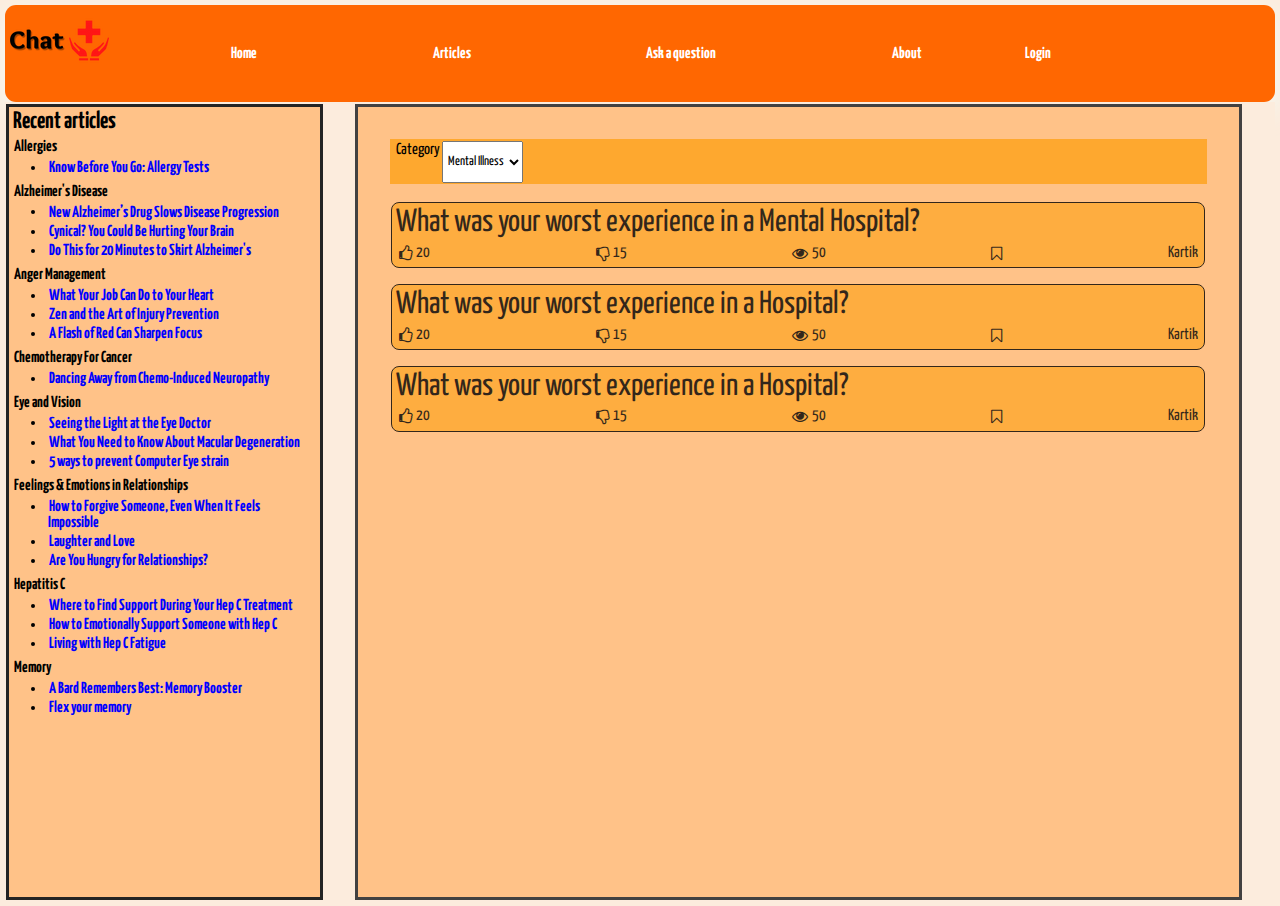
<file: index.html>
<!DOCTYPE html>
<html lang="en">
<head>
    <link rel="stylesheet" href="index.css">
    <link rel="stylesheet" href="resp_text.css">
    <meta charset="UTF-8">
    <meta http-equiv="X-UA-Compatible" content="IE=edge">
    <meta name="viewport" content="width=device-width, initial-scale=1.0">
    <link rel="stylesheet" href="https://cdnjs.cloudflare.com/ajax/libs/font-awesome/4.7.0/css/font-awesome.min.css">
    <title>Document</title>
</head>
<body>
    <section class="homePage">
        <!--Pawan navbar-->
        <div class="navbar">
            <div class="logo">
                <img src="logo.png" alt="articles/article.html">
            </div>
            <div class="menus">
               
                    <li><a href="#">Home</a></li>
                    <li><a href="articles/article.html">Articles</a></li>
                    <li><a href="ask.html">Ask a question</a></li>
                    <li><a href="about.html">About</a></li>
                
            </div>
            <div class="profile">
                <a href="login.html"><p>Login</p></a>
            </div>
        <!--Pawan navbar-->

        <!--Yogendar&Ravi article-->
        </div>
        <div class="main">
            <!--Yogendar article-->
            <div class="articleBox">
                <h2>Recent articles</h2>
                <div class="article article-cat1">
                    <p>Allergies</p>
                    <ol>
                        <li><a href="articles/article.html">Know Before You Go: Allergy Tests</a></li>
                    </ol>
                </div>
                <div class="article article-cat2">
                    <p>Alzheimer's Disease</p>
                    <ol>
                        <li><a href="articles/article.html">New Alzheimer’s Drug Slows Disease Progression</a></li>
                        <li><a href="articles/article.html">Cynical? You Could Be Hurting Your Brain</a></li>
                        <li><a href="articles/article.html">Do This for 20 Minutes to Skirt Alzheimer's</a></li>
                    </ol>
                </div>
                <div class="article article-cat3">
                    <p>Anger Management</p>
                    <ol>
                        <li><a href="articles/article.html">What Your Job Can Do to Your Heart</a></li>
                        <li><a href="articles/article.html">Zen and the Art of Injury Prevention</a></li>
                        <li><a href="articles/article.html">A Flash of Red Can Sharpen Focus</a></li>
                    </ol>
                </div>
                <div class="article article-cat4">
                    <p>Chemotherapy For Cancer</p>
                    <ol>
                        <li><a href="articles/article.html">Dancing Away from Chemo-Induced Neuropathy</a></li>
                    </ol>
                </div>
                <div class="article article-cat5">
                    <p>Eye and Vision</p>
                    <ol>
                        <li><a href="articles/article.html">Seeing the Light at the Eye Doctor</a></li>
                        <li><a href="articles/article.html">What You Need to Know About Macular Degeneration</a></li>
                        <li><a href="articles/article.html">5 ways to prevent Computer Eye strain</a></li>
                    </ol>
                </div>
                <div class="article article-cat6">
                    <p>Feelings & Emotions in Relationships</p>
                    <ol>
                        <li><a href="articles/article.html">How to Forgive Someone, Even When It Feels Impossible</a></li>
                        <li><a href="articles/article.html">Laughter and Love</a></li>
                        <li><a href="articles/article.html">Are You Hungry for Relationships?</a></li>
                    </ol>
                </div>
                <div class="article article-cat7">
                    <p>Hepatitis C</p>
                    <ol>
                        <li><a href="articles/article.html">Where to Find Support During Your Hep C Treatment</a></li>
                        <li><a href="articles/article.html">How to Emotionally Support Someone with Hep C</a></li>
                        <li><a href="articles/article.html">Living with Hep C Fatigue</a></li>
                    </ol>
                </div>
                <div class="article article-cat8">
                    <p>Memory</p>
                    <ol>
                        <li><a href="articles/article.html">A Bard Remembers Best: Memory Booster</a></li>
                        <li><a href="articles/article.html">Flex your memory</a></li>
                    </ol>
                </div>

            </div>
            <!--Yogendar article-->
            <div class="questionBox">
            <div class="filter">
                <form action="" id="question-form">
                  </form>
                  <label for="cars">Category</label>
                    <select name="choose" id="choose-category">
                    <option value="mental">Mental Illness</option>
                    <option value="advice">Health Adivce</option>
                    <option value="surgery">Surgery</option>
                    <option value="cancer">Cancer</option>
                    <option value="all">All</option>
                    </select>
            </div>
            <div class="questions">
                <div class="mental question question1">
                    <p style="width: 100%;font-size: 2rem;">What was your worst experience in a Mental Hospital?</p>
                    <div class="question-info">
                            <div class="options likes">
                                <i class="fa fa-thumbs-o-up" aria-hidden="true"></i><p>20</p>
                            </div>
                            <div class="options down">
                                <i class="fa fa-thumbs-o-down" aria-hidden="true"></i><p>15</p>
                            </div>
                            <div class="options views">
                                <i class="fa fa-eye" aria-hidden="true"></i><p>50</p>
                            </div>
                            <div class="options bookmark">
                            <i class="fa fa-bookmark-o" aria-hidden="true"></i>
                            </div>
                            <div class="questions-user">
                                <p>Kartik</p>
                            </div>
                    </div>
                </div>
                <div class="surgery question question2">
                    <p style="width: 100%;font-size: 2rem;">What was your worst experience in a Hospital?</p>
                    <div class="question-info">
                            <div class="options likes">
                                <i class="fa fa-thumbs-o-up" aria-hidden="true"></i><p>20</p>
                            </div>
                            <div class="options down">
                                <i class="fa fa-thumbs-o-down" aria-hidden="true"></i><p>15</p>
                            </div>
                            <div class="options views">
                                <i class="fa fa-eye" aria-hidden="true"></i><p>50</p>
                            </div>
                            <div class="options bookmark">
                            <i class="fa fa-bookmark-o" aria-hidden="true"></i>
                            </div>
                            <div class="questions-user">
                                <p>Kartik</p>
                            </div>
                    </div>
                </div>
                <div class="cancer question question3">
                    <p style="width: 100%;font-size: 2rem;">What was your worst experience in a Hospital?</p>
                    <div class="question-info">
                            <div class="options likes">
                                <i class="fa fa-thumbs-o-up" aria-hidden="true"></i><p>20</p>
                            </div>
                            <div class="options down">
                                <i class="fa fa-thumbs-o-down" aria-hidden="true"></i><p>15</p>
                            </div>
                            <div class="options views">
                                <i class="fa fa-eye" aria-hidden="true"></i><p>50</p>
                            </div>
                            <div class="options bookmark">
                            <i class="fa fa-bookmark-o" aria-hidden="true"></i>
                            </div>
                            <div class="questions-user">
                                <p>Kartik</p>
                            </div>
                    </div>
                </div>
            </div>
        </div>
        </div>
    </section>
<script src="app.js"></script>
</body>
</html>
</file>
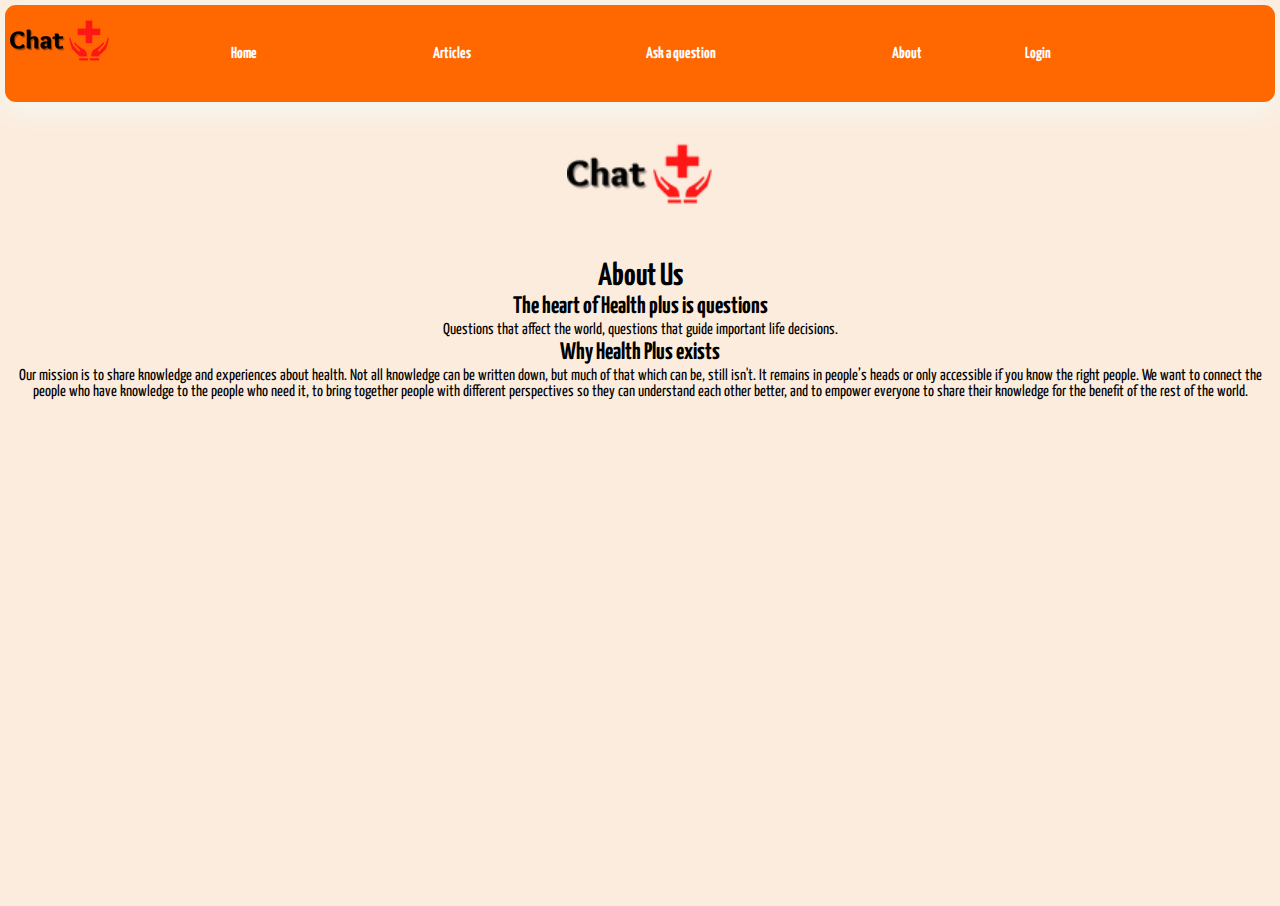
<file: about.html>
<!DOCTYPE html>
<html lang="en" dir="ltr">
  <head>
    <meta name="viewport" content="width=device-width, initial-scale=1.0">
    <meta charset="utf-8">
    <meta http-equiv="X-UA-Compatible" content="IE=edge">
    <meta name="viewport" content="width=device-width, initial-scale=1.0">
    <title>About Page</title>
    <link rel="stylesheet" href="about.css">
   </head>
  <body>
    <section class="homePage">
    <div class="navbar">
      <div class="logo">
          <img src="logo.png" alt="articles/article.html">
      </div>
      <div class="menus">
         
              <li><a href="index.html">Home</a></li>
              <li><a href="articles/article.html">Articles</a></li>
              <li><a href="ask.html">Ask a question</a></li>
              <li><a href="about.html">About</a></li>
          
      </div>
      <div class="profile">
          <a href="login.html"><p>Login</p></a>
      </div>
      </div>
    <div class="about">
      <img src="logo.png" width="150" height="150">
      <h1>About Us </h1>
      <h2>The heart of Health plus is questions</h2>
      <p>Questions that affect the world, questions that guide important life decisions.
      </p>

      <h2>Why Health Plus exists</h2>
      <p> Our mission is to share knowledge and experiences about health.
            Not all knowledge can be written down, but much of that which can be, still isn't. 
            It remains in people’s heads or only accessible if you know the right people.
            We want to connect the people who have knowledge to the people who need it, 
            to bring together people with different perspectives so they can understand each other better,
            and to empower everyone to share their knowledge for the benefit of the rest of the world.
      </p>

    </div>
  </section>
  </body>
</html>
</file>
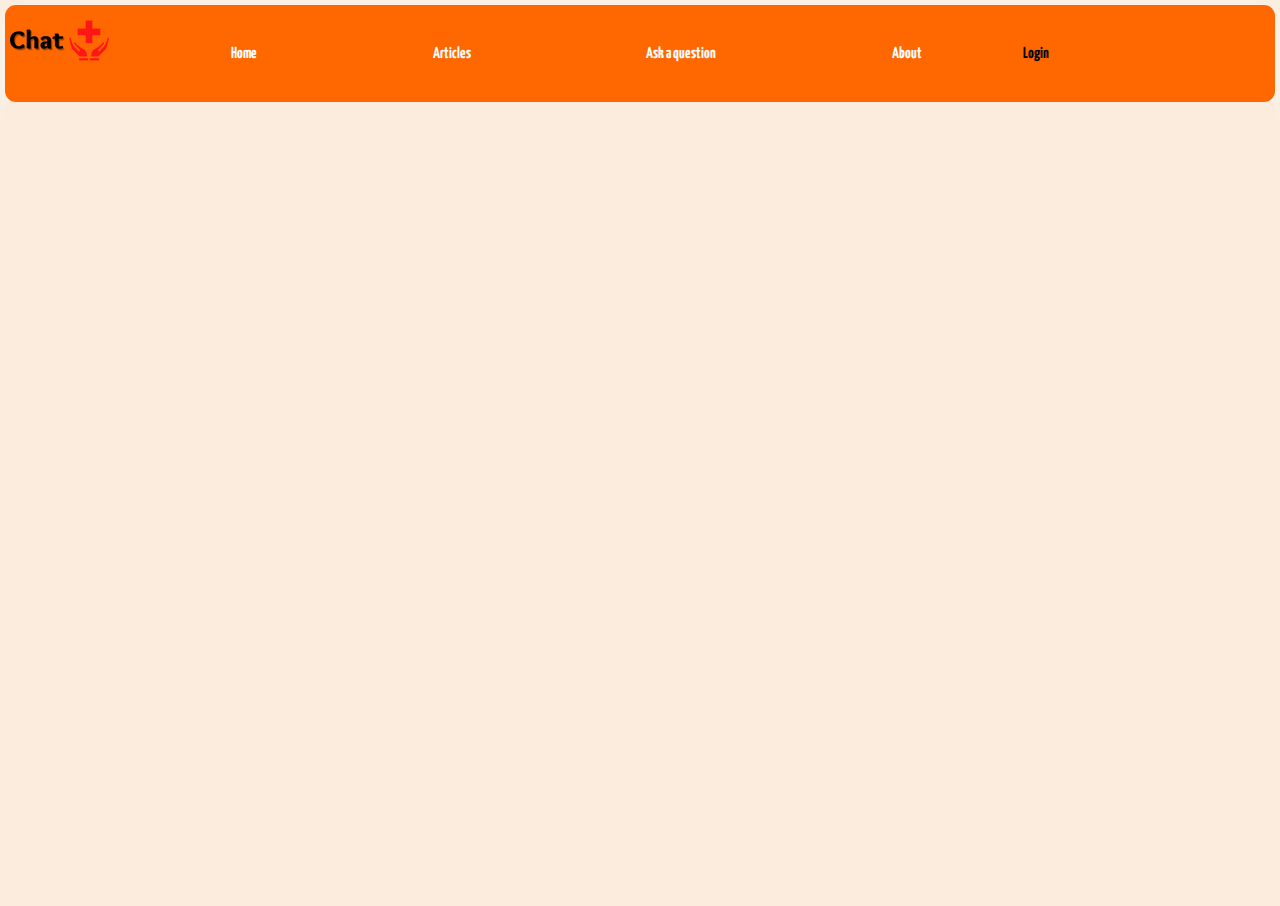
<file: ask.html>
<!DOCTYPE html>
<html lang="en">
<head>
    <link rel="stylesheet" href="index.css">
    <link rel="stylesheet" href="resp_text.css">
    <meta charset="UTF-8">
    <meta http-equiv="X-UA-Compatible" content="IE=edge">
    <meta name="viewport" content="width=device-width, initial-scale=1.0">
    <link rel="stylesheet" href="https://cdnjs.cloudflare.com/ajax/libs/font-awesome/4.7.0/css/font-awesome.min.css">
    <title>Document</title>
</head>
<body>
    <section class="homePage">
        <div class="navbar">
            <div class="logo">
                <img src="../logo.png" alt="">
            </div>
            <div class="menus">
               
                    <li><a href="index.html">Home</a></li>
                    <li><a href="articles/article.html">Articles</a></li>
                    <li><a href="ask.html">Ask a question</a></li>
                    <li><a href="about.html">About</a></li>
                
            </div>
            <div class="profile">
                <p>Login</p>
            </div>
            </div>
        <div class="main">
            
        </div>
    </section>
<script src="app.js"></script>
</body>
</html>
</file>
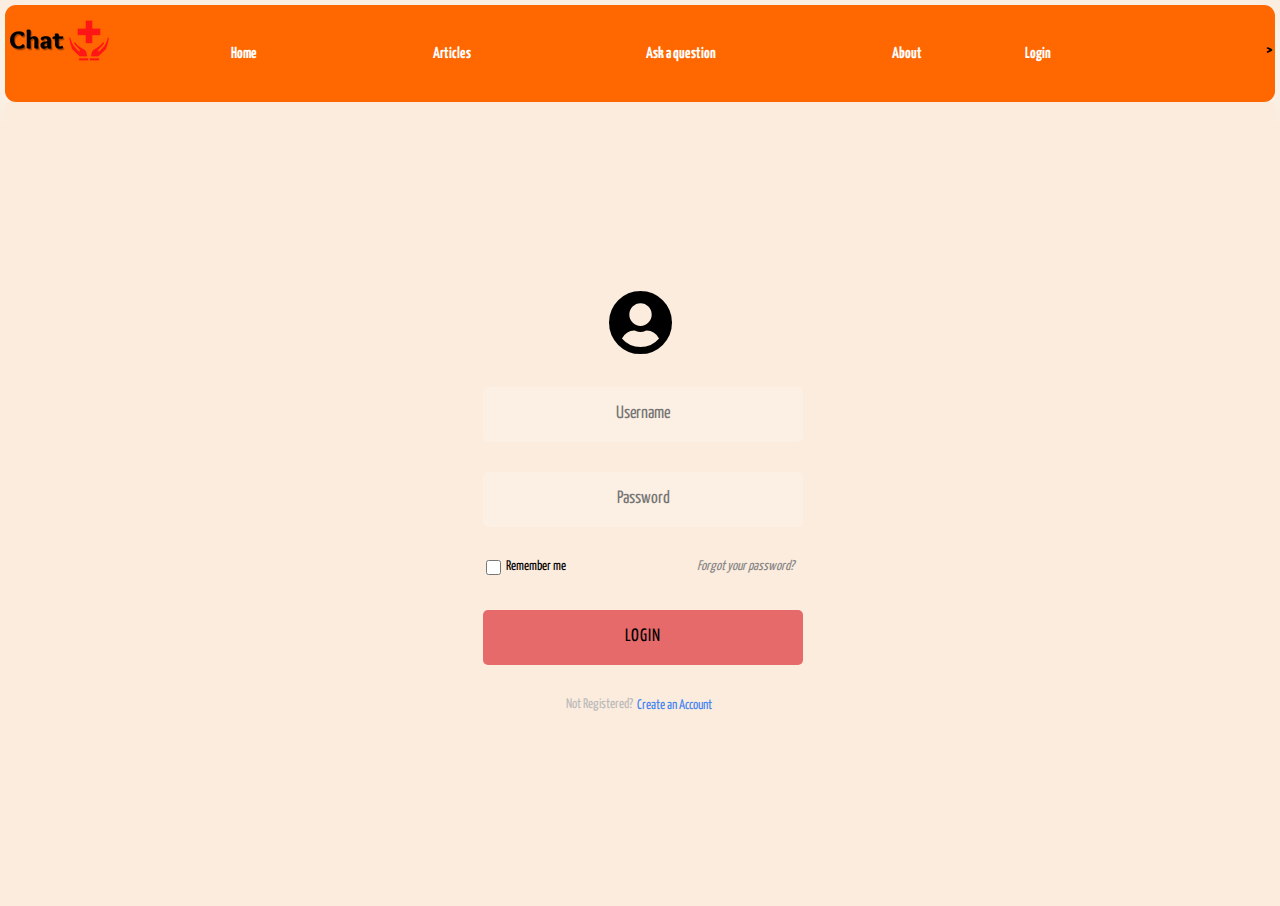
<file: login.html>
<!DOCTYPE html>
<html lang="en">
<head>
    <link rel="stylesheet" href="login.css">
    <link rel="stylesheet" href="resp_text.css">
    <meta charset="UTF-8">
    <meta http-equiv="X-UA-Compatible" content="IE=edge">
    <meta name="viewport" content="width=device-width, initial-scale=1.0">
    <link rel="stylesheet" href="https://cdnjs.cloudflare.com/ajax/libs/font-awesome/5.14.0/css/all.min.css">
    <script src="https://cdnjs.cloudflare.com/ajax/libs/jquery/3.4.1/jquery.min.js" charset="utf-8"></script>
    <title>Document</title>
</head>
<body>
    <section class="homePage">
        <div class="navbar">
            <div class="logo">
                <img src="logo.png" alt="">
            </div>
            <div class="menus">
               
                    <li><a href="index.html">Home</a></li>
                    <li><a href="articles/article.html">Articles</a></li>
                    <li><a href="ask.html">Ask a question</a></li>
                    <li><a href="#">About</a></li>
                
            </div>
            <div class="profile">
                <a href="login.html"><p>Login</p></a>>
            </div>
        </div>
        <div class="main">
        <div class="form">
            <!--login form start-->
            <form class="login-form" action="" method="post">
              <i class="fas fa-user-circle"></i>
              <input class="user-input" type="text" name="" placeholder="Username" required>
              <input class="user-input" type="password" name="" placeholder="Password" required>
              <div class="options-01">
                <label class="remember-me"><input type="checkbox" name="">Remember me</label>
                <a href="#">Forgot your password?</a>
              </div>
              <input class="btn" type="submit" name="" value="LOGIN">
              <div class="options-02">
                <p>Not Registered? <a href="#">Create an Account</a></p>
              </div>
            </form>
            <!--login form end-->
            <!--signup form start-->
            <form class="signup-form" action="" method="post">
              <i class="fas fa-user-plus"></i>
              <input class="user-input" type="text" name="" placeholder="Username" required>
              <input class="user-input" type="email" name="" placeholder="Email Address" required>
              <input class="user-input" type="password" name="" placeholder="Password" required>
              <input class="btn" type="submit" name="" value="SIGN UP">
              <div class="options-02">
                <p>Already Registered? <a href="#">Sign In</a></p>
              </div>
            </form>
            <!--signup form end-->
          </div>
          </div>
    </section>
      <script type="text/javascript">
    $('.options-02 a').click(function(){
      $('form').animate({
        height: "toggle", opacity: "toggle"
      }, "slow");
    });
</script>
</body>
</html>
</file>
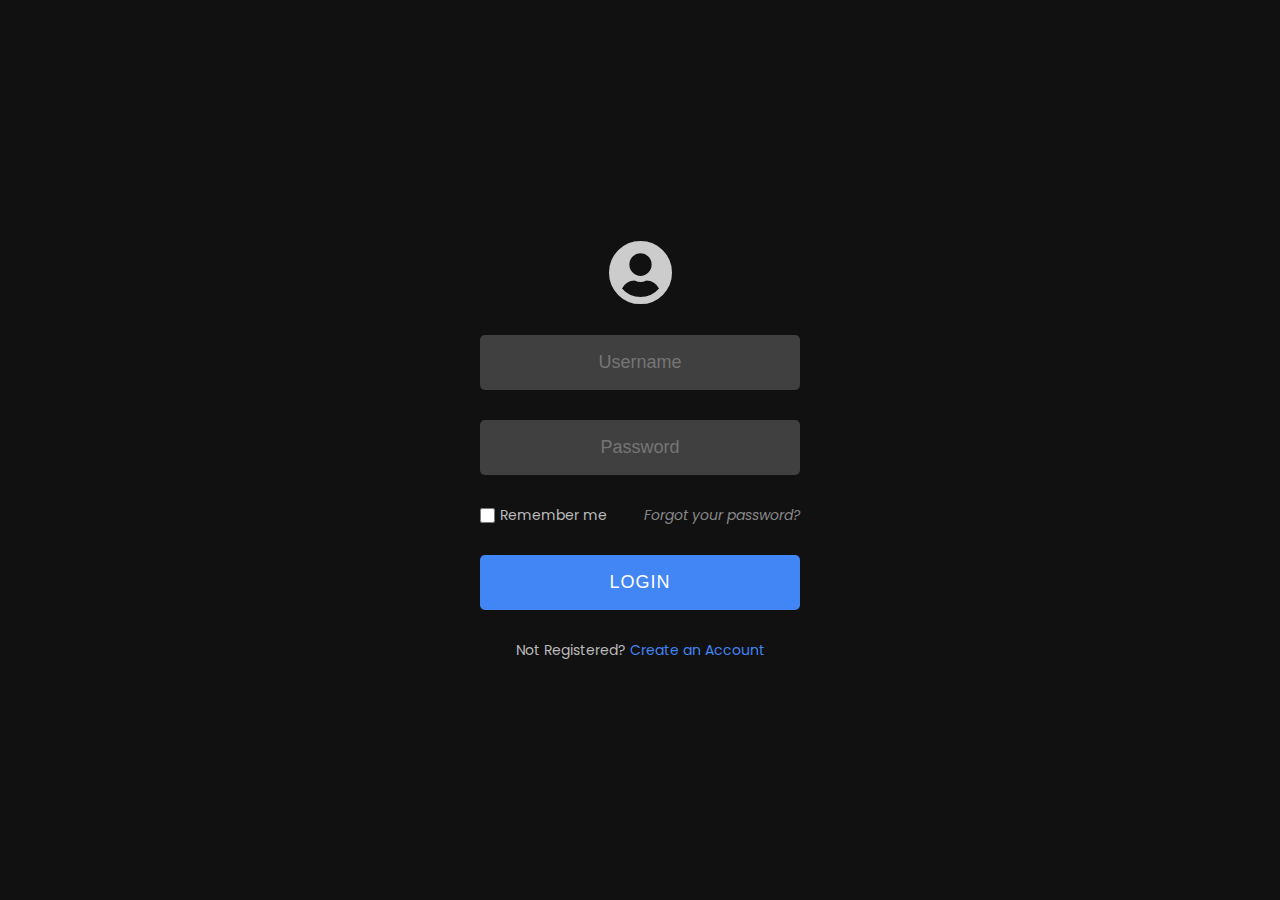
<file: login1.html>
<!DOCTYPE html>
<html lang="en" dir="ltr">
  <head>
    <meta name="viewport" content="width=device-width, initial-scale=1.0">
    <meta charset="utf-8">
    <title>Login Page</title>
    <link rel="stylesheet" href="style1.css">
    <link rel="stylesheet" href="https://cdnjs.cloudflare.com/ajax/libs/font-awesome/5.14.0/css/all.min.css">
    <script src="https://cdnjs.cloudflare.com/ajax/libs/jquery/3.4.1/jquery.min.js" charset="utf-8"></script>
  </head>
  <body>

    <!--form area start-->
    <div class="form">
      <!--login form start-->
      <form class="login-form" action="" method="post">
        <i class="fas fa-user-circle"></i>
        <input class="user-input" type="text" name="" placeholder="Username" required>
        <input class="user-input" type="password" name="" placeholder="Password" required>
        <div class="options-01">
          <label class="remember-me"><input type="checkbox" name="">Remember me</label>
          <a href="#">Forgot your password?</a>
        </div>
        <input class="btn" type="submit" name="" value="LOGIN">
        <div class="options-02">
          <p>Not Registered? <a href="#">Create an Account</a></p>
        </div>
      </form>
      <!--login form end-->
      <!--signup form start-->
      <form class="signup-form" action="" method="post">
        <i class="fas fa-user-plus"></i>
        <input class="user-input" type="text" name="" placeholder="Username" required>
        <input class="user-input" type="email" name="" placeholder="Email Address" required>
        <input class="user-input" type="password" name="" placeholder="Password" required>
        <input class="btn" type="submit" name="" value="SIGN UP">
        <div class="options-02">
          <p>Already Registered? <a href="#">Sign In</a></p>
        </div>
      </form>
      <!--signup form end-->
    </div>
    <!--form area end-->

    <script type="text/javascript">
    $('.options-02 a').click(function(){
      $('form').animate({
        height: "toggle", opacity: "toggle"
      }, "slow");
    });
    </script>

  </body>
</html>
</file>
<file: index.css>
@import url('https://fonts.googleapis.com/css2?family=Yanone+Kaffeesatz:wght@500&display=swap');
/*Variables*/
:root {
    --main-bg-color:#FCECDD;
    --div-bg-color:#FFC288;
    --div-elements-color:#FEA82F;
    --navbar-bg-color:#FF6701;
  }
  
*{
    box-sizing:border-box; 
    margin:0;
    padding:0;
    font-family: 'Yanone Kaffeesatz', sans-serif,monospace;
    padding:0.1rem;
}
li{
    list-style: none;
    font-weight: bold;
}
a{
    text-decoration: none;
    color:white;
}

body{
   background: var(--main-bg-color);
}

.homePage{
    display:flex;
    flex-direction: column;
    width: 100%;
    height: 100vh;
}

/*Navbar*/
.navbar{
    display: flex;
    flex-direction: row;
    width: 100%;
    border-radius: 11px;
    align-items: center;
    justify-content: space-between;
    /* background: linear-gradient(5deg, #ffffff, #ffd9cb, #ffb299, #ff8969, #ff5b3a, #ff0000); */
    background: var(--navbar-bg-color);
    -webkit-box-shadow: 0px 7px 30px 0px rgba(255, 255, 255, 0.77);
    -moz-box-shadow:    0px 7px 30px 0px rgba(253, 253, 253, 0.77);
    box-shadow:         0px 7px 30px 0px rgba(241, 255, 255, 0.77);
}

.logo{
    width:10%;
    height: auto;
    margin-top:-1rem;
}
.menus{
    list-style-type: none;
    margin: 0;
    padding: 0;
    overflow: hidden;
    width:55%;
    display: flex;
    flex-direction:row;
    justify-content: space-between;
    
}
.profile{
    width: 20%;
    display: flex;
    flex-direction:row;
    justify-content: space-between;
    font-weight: bold;
}


/*main*/
.main{
    display: flex;
    flex-direction: row;
    width: 100%;
    height: 100%;
    flex-wrap:wrap;
    background: var(--main-bg-color);
}

/*Article*/
.articleBox{
    display: flex;
    width: 20%;
    flex-direction: column;
    border:0.2rem solid rgb(36, 36, 36); 
    height: 100%;
    text-overflow: ellipsis;
    overflow-y: auto;
    flex:1 1 auto;
    background: var(--div-bg-color);
}
.article p{
    font-weight: bold;
}
.article ol{
    margin-left:2em;
}
.article li{
    list-style:disc;
}
.article a{
    color:blue;
}






/*Filtering*/
.filter{
    display: flex;
}
.filter *{
    height: 100%;
}

/*Questions*/
.questionBox{
    display: flex;
    flex-direction: column;
    width:65%;
    margin:0 2em 0 2em;
    padding:2em 2em 0 2em;
    border:0.2em solid rgb(66, 65, 65);
    text-overflow: ellipsis;
    overflow: hidden;
    flex:1 1 auto;
    background: var(--div-bg-color);
    
}

.filter{
    width:100%;
    height:6%;
    margin-bottom: 1em;
    background:var(--div-elements-color);
    max-width: 100%;
    display: flex;
}

.questions{
    display: flex;
    flex-direction: column;
    width: 100%;
    height: 90%;
}
.question{
    display: flex;
    border:1px solid black;
    border-radius: 8px;
    flex-direction: column;
    margin-bottom: 1em;
    background: var(--div-elements-color);
    opacity: 0.8;
}
.default{
    display: none;
}
.show{
    display:flex;
}
.question:hover{
    border:2px solid black;
    opacity: 1;
}
.question-info{
    display: flex;
    justify-content: space-between;
}
.checked{
    color: yellow;
}
.options{
    display: flex;
}
</file>
<file: resp_text.css>
@media all and (min-width: 50px)   {  body  { font-size:0.1em;  } }
@media all and (min-width: 100px)  {  body  { font-size:0.2em;  } }
@media all and (min-width: 200px)  {  body  { font-size:0.4em;  } }
@media all and (min-width: 300px)  {  body  { font-size:0.6em;  } }
@media all and (min-width: 400px)  {  body  { font-size:0.8em;  } }
@media all and (min-width: 500px)  {  body  { font-size:1em;  } }
@media all and (min-width: 600px)  {  body  { font-size:1em;  } }
@media all and (min-width: 700px)  {  body  { font-size:1em;  } }
@media all and (min-width: 800px)  {  body  { font-size:1em;  } }
@media all and (min-width: 900px)  {  body  { font-size:1em;  } }
@media all and (min-width: 1000px) {  body  { font-size:1em;  } }
@media all and (min-width: 1100px) {  body  { font-size:1em;  } }
@media all and (min-width: 1200px) {  body  { font-size:1em;  } }
@media all and (min-width: 1300px) {  body  { font-size:1em;  } }
@media all and (min-width: 1400px) {  body  { font-size:1em;  } }
@media all and (min-width: 1500px) {  body  { font-size:1em;  } }
@media all and (min-width: 1500px) {  body  { font-size:1em;  } }
@media all and (min-width: 1600px) {  body  { font-size:1em;  } }
@media all and (min-width: 1700px) {  body  { font-size:1em;  } }
</file>
<file: about.css>
@import url('https://fonts.googleapis.com/css2?family=Yanone+Kaffeesatz:wght@500&display=swap');
:root {
  --main-bg-color:#FCECDD;
  --div-bg-color:#FFC288;
  --div-elements-color:#FEA82F;
  --navbar-bg-color:#FF6701;
}

*{
  box-sizing:border-box; 
  margin:0;
  padding:0;
  font-family: 'Yanone Kaffeesatz', sans-serif,monospace;
  padding:0.1rem;
}
li{
  list-style: none;
  font-weight: bold;
}
a{
  text-decoration: none;
  color:white;
}

body{
 background: var(--main-bg-color);
}

.homePage{
  display:flex;
  flex-direction: column;
  width: 100%;
  height: 100vh;
}

/*Navbar*/
.navbar{
  display: flex;
  flex-direction: row;
  width: 100%;
  border-radius: 11px;
  align-items: center;
  justify-content: space-between;
  /* background: linear-gradient(5deg, #ffffff, #ffd9cb, #ffb299, #ff8969, #ff5b3a, #ff0000); */
  background: var(--navbar-bg-color);
  -webkit-box-shadow: 0px 7px 30px 0px rgba(255, 255, 255, 0.77);
  -moz-box-shadow:    0px 7px 30px 0px rgba(253, 253, 253, 0.77);
  box-shadow:         0px 7px 30px 0px rgba(241, 255, 255, 0.77);
}

.logo{
  width:10%;
  height: auto;
  margin-top:-1rem;
}
.menus{
  list-style-type: none;
  margin: 0;
  padding: 0;
  overflow: hidden;
  width:55%;
  display: flex;
  flex-direction:row;
  justify-content: space-between;
  
}
.profile{
  width: 20%;
  display: flex;
  flex-direction:row;
  justify-content: space-between;
  font-weight: bold;
}

.about{
  text-align: center;
}
</file>
<file: login.css>
@import url('https://fonts.googleapis.com/css2?family=Yanone+Kaffeesatz:wght@500&display=swap');
/*Variables*/
:root {
    --main-bg-color:#FCECDD;
    --div-bg-color:#FFC288;
    --div-elements-color:#FEA82F;
    --navbar-bg-color:#FF6701;
  }
  
*{
    box-sizing:border-box; 
    margin:0;
    padding:0;
    font-family: 'Yanone Kaffeesatz', sans-serif,monospace;
    padding:0.1rem;
}
li{
    list-style: none;
    font-weight: bold;
}
a{
    text-decoration: none;
    color:white;
}

body{
   background: var(--main-bg-color);
}

.homePage{
    display:flex;
    flex-direction: column;
    width: 100%;
    height: 100vh;
}

/*Navbar*/
.navbar{
    display: flex;
    flex-direction: row;
    width: 100%;
    border-radius: 11px;
    align-items: center;
    justify-content: space-between;
    /* background: linear-gradient(5deg, #ffffff, #ffd9cb, #ffb299, #ff8969, #ff5b3a, #ff0000); */
    background: var(--navbar-bg-color);
    -webkit-box-shadow: 0px 7px 30px 0px rgba(255, 255, 255, 0.77);
    -moz-box-shadow:    0px 7px 30px 0px rgba(253, 253, 253, 0.77);
    box-shadow:         0px 7px 30px 0px rgba(241, 255, 255, 0.77);
}

.logo{
    width:10%;
    height: auto;
    margin-top:-1rem;
}
.menus{
    list-style-type: none;
    margin: 0;
    padding: 0;
    overflow: hidden;
    width:55%;
    display: flex;
    flex-direction:row;
    justify-content: space-between;
    
}
.profile{
    width: 20%;
    display: flex;
    flex-direction:row;
    justify-content: space-between;
    font-weight: bold;
}

.form{
  z-index: 1;
  font-family: "Poppins", sans-serif;
  width: 320px;
  text-align: center;
}
.main{
  display: flex;
  flex-direction: row;
  width: 100%;
  height: 100%;
  flex-wrap:wrap;
  justify-content: center;
  align-content: center;
  background: var(--main-bg-color);
}


.form i{
    z-index: 1;
    font-size: 65px;
    margin-bottom: 30px;
  }
  
  .form .signup-form{
    display: none;
  }
  
  .form .user-input{
    width: 320px;
    height: 55px;
    margin-bottom: 30px;
    outline: none;
    border: none;
    background: rgba(255, 255, 255, 0.2);
    font-size: 18px;
    text-align: center;
    border-radius: 5px;
  }
  
  
  .form .options-01{
    margin-bottom: 50px;
  }
  
  .form .options-01 input{
    width: 15px;
    height: 15px;
    margin-right: 5px;
  }
  
  .form .options-01 .remember-me{
    font-size: 14px;
    display: flex;
    align-items: center;
    float: left;
    cursor: pointer;
  }
  
  .form .options-01 a{
    color: #888;
    font-size: 14px;
    font-style: italic;
    float: right;
  }
  
  .form .btn{
    outline: none;
    border: none;
    width: 320px;
    height: 55px;
    background: #e76a6a;
    font-size: 18px;
    letter-spacing: 1px;
    border-radius: 5px;
    cursor: pointer;
    transition: 0.5s;
    transition-property: border-left, border-right, box-shadow;
  }
  
  
  .form .options-02{
    color: #bbb;
    font-size: 14px;
    margin-top: 30px;
  }
  
  .form .options-02 a{
    color: #4285F4;
  }
</file>
<file: style1.css>
@import url('https://fonts.googleapis.com/css2?family=Poppins:wght@100;200;300;400;500;600;700;800;900&display=swap');

*{
  margin: 0;
  padding: 0;
  box-sizing: border-box;
  text-decoration: none;
}

body{
  height: 100vh;
  display: flex;
  justify-content: center;
  align-items: center;
  background: #111;
}

.form{
  z-index: 1;
  font-family: "Poppins", sans-serif;
  position: absolute;
  width: 320px;
  text-align: center;
}

.form i{
  z-index: 1;
  color: #ccc;
  font-size: 65px;
  margin-bottom: 30px;
}

.form .signup-form{
  display: none;
}

.form .user-input{
  width: 320px;
  height: 55px;
  margin-bottom: 30px;
  outline: none;
  border: none;
  background: rgba(255, 255, 255, 0.2);
  color: #fff;
  font-size: 18px;
  text-align: center;
  border-radius: 5px;
  transition: 0.5s;
  transition-property: border-left, border-right, box-shadow;
}

.form .user-input:hover, .form .user-input:focus, .form .user-input:active{
  border-left: solid 8px #4285F4;
  border-right: solid 8px #4285F4;
  box-shadow: 0 0 100px rgba(66, 133, 244, 0.8);
}

.form .options-01{
  margin-bottom: 50px;
}

.form .options-01 input{
  width: 15px;
  height: 15px;
  margin-right: 5px;
}

.form .options-01 .remember-me{
  color: #bbb;
  font-size: 14px;
  display: flex;
  align-items: center;
  float: left;
  cursor: pointer;
}

.form .options-01 a{
  color: #888;
  font-size: 14px;
  font-style: italic;
  float: right;
}

.form .btn{
  outline: none;
  border: none;
  width: 320px;
  height: 55px;
  background: #4285F4;
  color: #fff;
  font-size: 18px;
  letter-spacing: 1px;
  border-radius: 5px;
  cursor: pointer;
  transition: 0.5s;
  transition-property: border-left, border-right, box-shadow;
}

.form .btn:hover{
  border-left: solid 8px rgba(255, 255, 255, 0.5);
  border-right: solid 8px rgba(255, 255, 255, 0.5);
  box-shadow: 0 0 100px rgba(66, 133, 244, 0.8);
}

.form .options-02{
  color: #bbb;
  font-size: 14px;
  margin-top: 30px;
}

.form .options-02 a{
  color: #4285F4;
}

/* Responsive CSS */

@media screen and (max-width: 500px){
  .form{
    width: 95%;
  }

  .form .user-input{
    width: 100%
  }

  .form .btn{
    width: 100%;
  }
}
</file>
